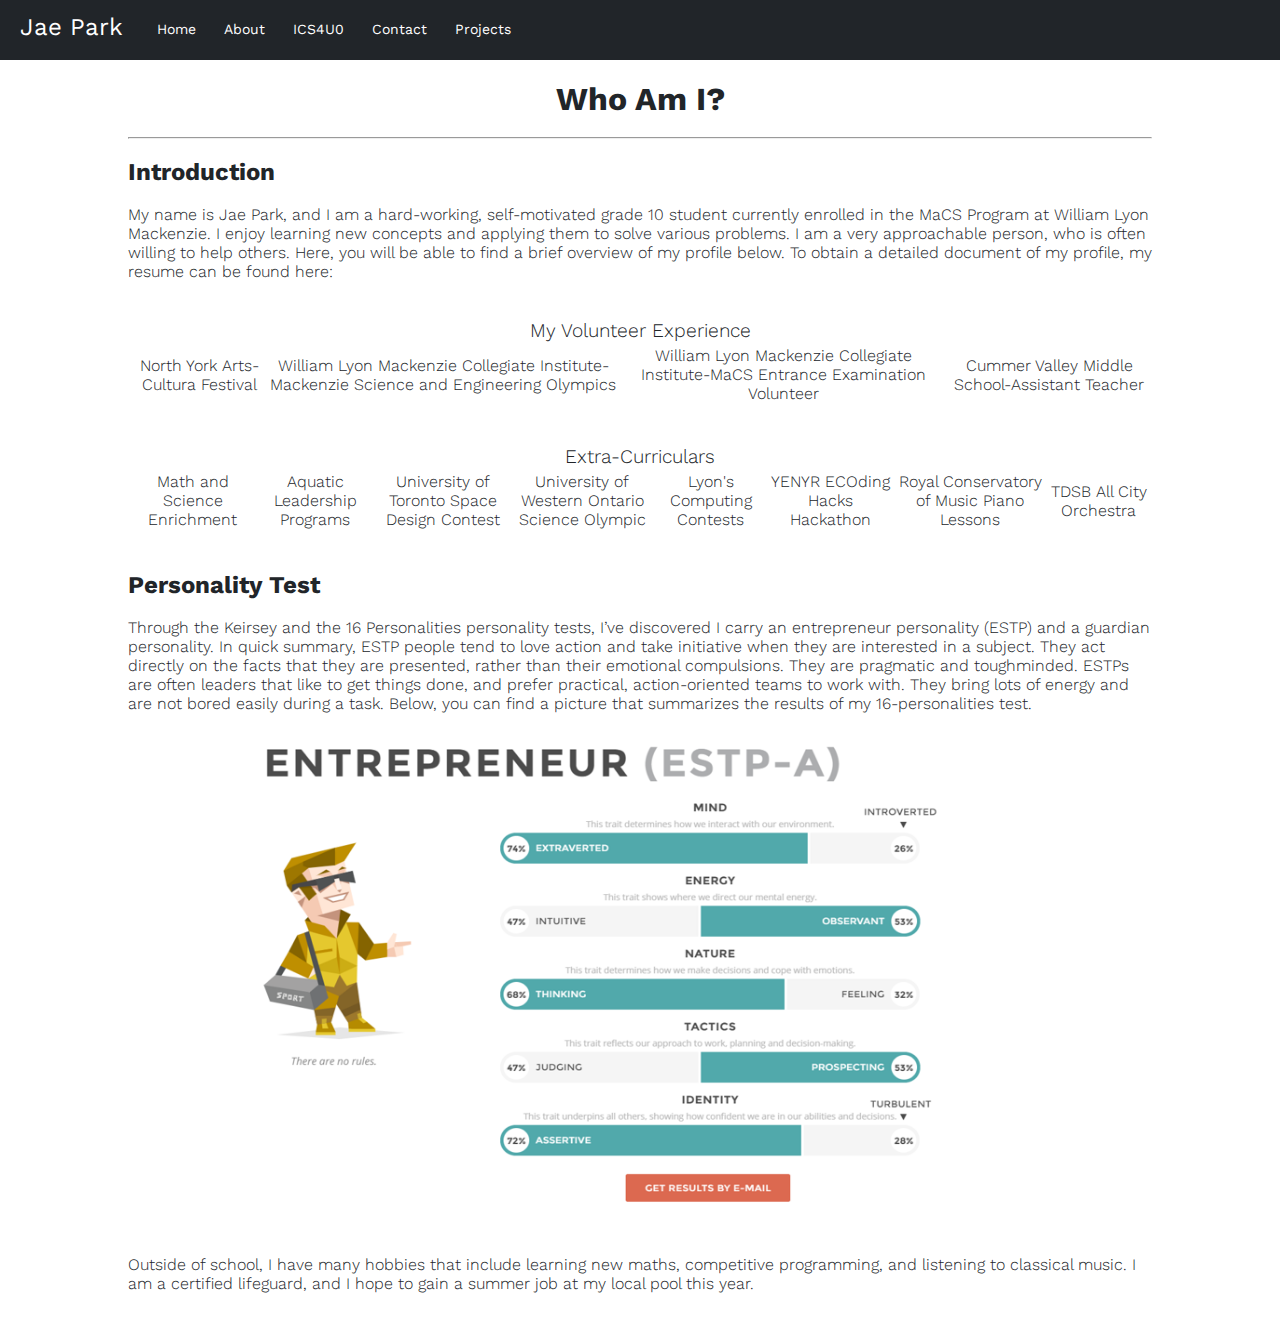
<file: about.html>
<!DOCTYPE html>
<html>
  <head>
    <style>
    table, td{
      border: 1px solid white;
    }
    </style>
    <link href="https://fonts.googleapis.com/css?family=Work+Sans:400" rel="stylesheet">
    <link href="styles.css" rel="stylesheet" type="text/css">
    <meta charset="UTF-8">
    <meta name="description" content="About Me">
    <title>Jae Park - About Me</title>
  </head>

  <body>
    <header>
      <nav>
        <p><a href = "index.html">Jae Park</a></p>
         <ul>
          <li><a href="index.html">Home</a></li>
          <li><a href="about.html">About</a></li>
          <li><a href="#">ICS4U0</a>
              <ul>
                <li><a href=ics4uo.html>Introduction</a></li>
                <li><a href="oop1.html">OOP</a></li>
                <li><a href="arrays-arraylists.html">Arrays and ArrayLists</a></li>
                <li><a href="sorting.html">Sorting</a></li>
                <li><a href="searching.html">Searching</a></li>
                <li><a href="recursion.html">Recursion</a></li>
                <li><a href="bibliography.html">Bibliography</a></li>
              </ul>
          </li>
          <li><a href="contact.html">Contact</a></li>
          <li><a href="projects.html">Projects</a><li>
        </ul>
      </nav>
    </header>

    <main>
        <h1><center>Who Am I?</center></h1>
        <br><hr><br>
        <article>
          <h2>Introduction</h2>
          <br>
          <p>
            My name is Jae Park, and I am a hard-working, self-motivated grade 10 student currently enrolled in the MaCS Program at William Lyon Mackenzie.
            I enjoy learning new concepts and applying them to solve various problems.
            I am a very approachable person, who is often willing to help others.
            Here, you will be able to find a brief overview of my profile below. To obtain a detailed document of my profile, my resume can be
            found here: <a href="resume.pdf" Download="JaegwanPark_Resume">Download here</a>
          </p>
          <br><br>
          <table>
            <caption><big>My Volunteer Experience</big></caption>
            <tr>
              <td><center>North York Arts-Cultura Festival</center></td>
              <td><center>William Lyon Mackenzie Collegiate Institute-Mackenzie Science and Engineering Olympics</center></td>
              <td><center>William Lyon Mackenzie Collegiate Institute-MaCS Entrance Examination Volunteer</center></td>
              <td><center>Cummer Valley Middle School-Assistant Teacher</center></td>
            </tr>
          </table>
          <br><br>
          <table>
            <caption><big>Extra-Curriculars</big></caption>
            <tr>
              <td><center>Math and Science Enrichment</center></td>
              <td><center>Aquatic Leadership Programs</center></td>
              <td><center>University of Toronto Space Design Contest</center></td>
              <td><center>University of Western Ontario Science Olympic</center></td>
              <td><center>Lyon's Computing Contests</center></td>
              <td><center>YENYR ECOding Hacks Hackathon</center></td>
              <td><center>Royal Conservatory of Music Piano Lessons</center></td>
              <td><center>TDSB All City Orchestra</center></td>
            </tr>
          </table>
          <br><br>
          <!-- TODO: INSERT Image of myself here  -->
        </article>

        <article>
        <h2>Personality Test</h2>
        <br>
          <p>Through the Keirsey and the 16 Personalities personality tests, I’ve discovered I carry an entrepreneur personality (ESTP) and a guardian personality. In quick summary, ESTP people tend to love action and take initiative when they are interested in a subject. They act directly on the facts that they are presented, rather than their emotional compulsions. They are pragmatic and toughminded. ESTPs are often leaders that like to get things done, and prefer practical, action-oriented teams to work with. They bring lots of energy and are not bored easily during a task. Below, you can find a picture that summarizes the results of my 16-personalities test.
          </p>
          <br>
          <center><img src="personality1.png" alt="Summary of test results"/ height="500px" width="800px"></center>
          <br>
        </article>

        <article>
          <p>
            Outside of school, I have many hobbies that include learning new maths, competitive programming, and listening to classical music.
            I am a certified lifeguard, and I hope to gain a summer job at my local pool this year.
          </p>
          <br><br>
        </article>
    </main>

  </body>
</html>
</file>
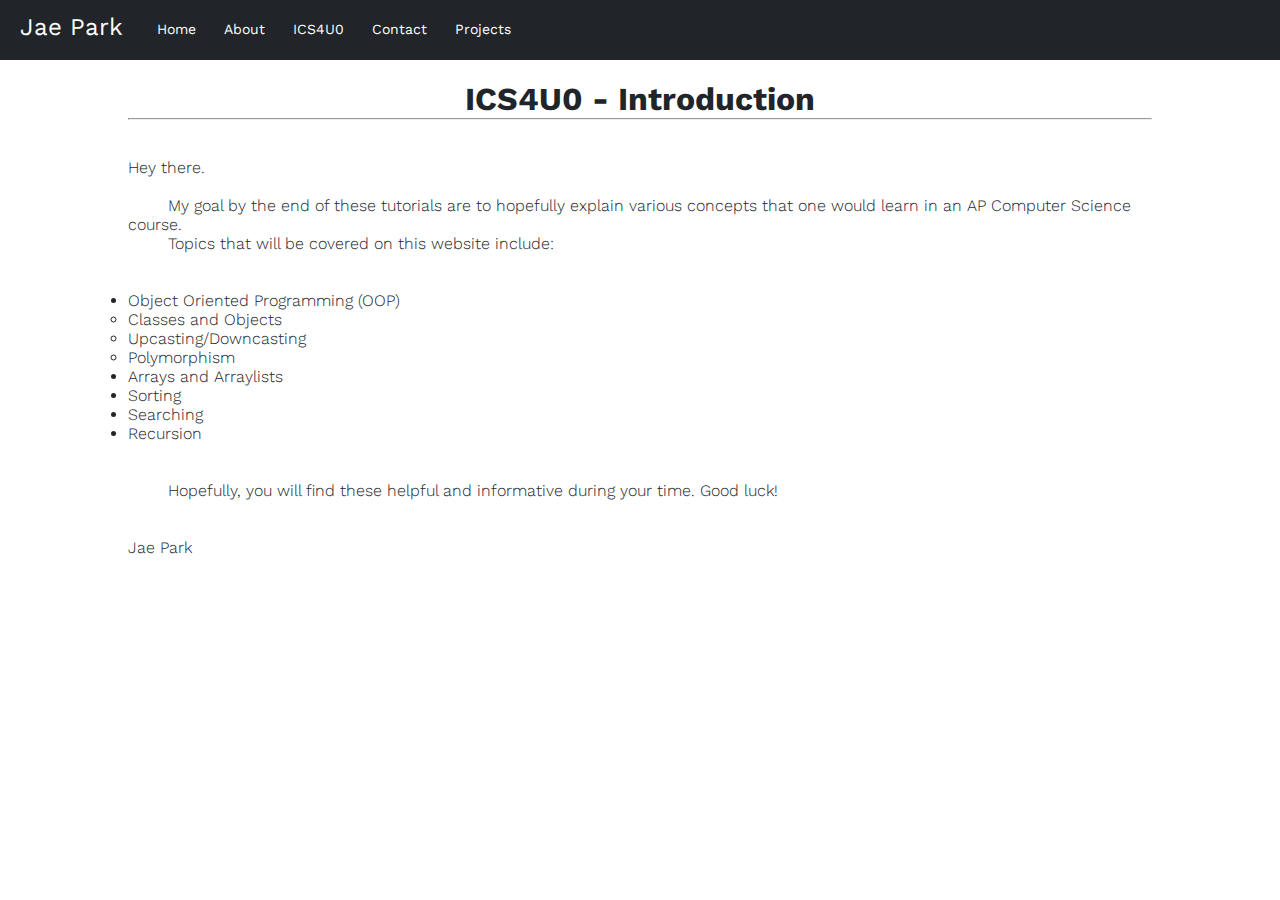
<file: ics4uo.html>
<!DOCTYPE html>
<html>
  <head>
    <link href="https://fonts.googleapis.com/css?family=Work+Sans:400" rel="stylesheet">
    <link href="style.css" rel="stylesheet" type="text/css">
    <meta charset="UTF-8">
    <meta name="description" content="ICS4U0 Tutorials">
    <title>Jae Park - ICS4U0</title>
  </head>

  <body>
    <header>
      <nav>
        <p><a href = "index.html">Jae Park</a></p>
         <ul>
          <li><a href="index.html">Home</a></li>
          <li><a href="about.html">About</a></li>
          <li><a href="#">ICS4U0</a>
              <ul>
                <li><a href=ics4uo.html>Introduction</a></li>
                <li><a href="oop1.html">OOP</a></li>
                <li><a href="arrays-arraylists.html">Arrays and ArrayLists</a></li>
                <li><a href="sorting.html">Sorting</a></li>
                <li><a href="searching.html">Searching</a></li>
                <li><a href="recursion.html">Recursion</a></li>
                <li><a href="bibliography.html">Bibliography</a></li>
              </ul>
          </li>
          <li><a href="contact.html">Contact</a></li>
          <li><a href="projects.html">Projects</a><li>
        </ul>
      </nav>
    </header>

    <main>
        <h1><center>ICS4U0 - Introduction</center></h1>
          <hr>
          <br><br>
          <article>
            <p>Hey there.</p>
          <br>
            <p class="tab">My goal by the end of these tutorials are to hopefully explain various concepts that one would learn in an AP Computer Science course.</p>
            <p class="tab">Topics that will be covered on this website include:</p>
            <br><br>
            <ul>
              <li>
                Object Oriented Programming (OOP)
                <ul>
                  <li>Classes and Objects</li>
                  <li>Upcasting/Downcasting</li>
                  <li>Polymorphism</li>
                </ul>
              </li>
              <li> Arrays and Arraylists </li>
              <li> Sorting </li>
              <li> Searching </li>
              <li> Recursion </li>
            </ul>
            <br><br>
            <p class="tab">Hopefully, you will find these helpful and informative during your time. Good luck!</p>
            <br><br>
            <p> Jae Park </p>
          </article>
    </main>
  </body>
</html>
</file>
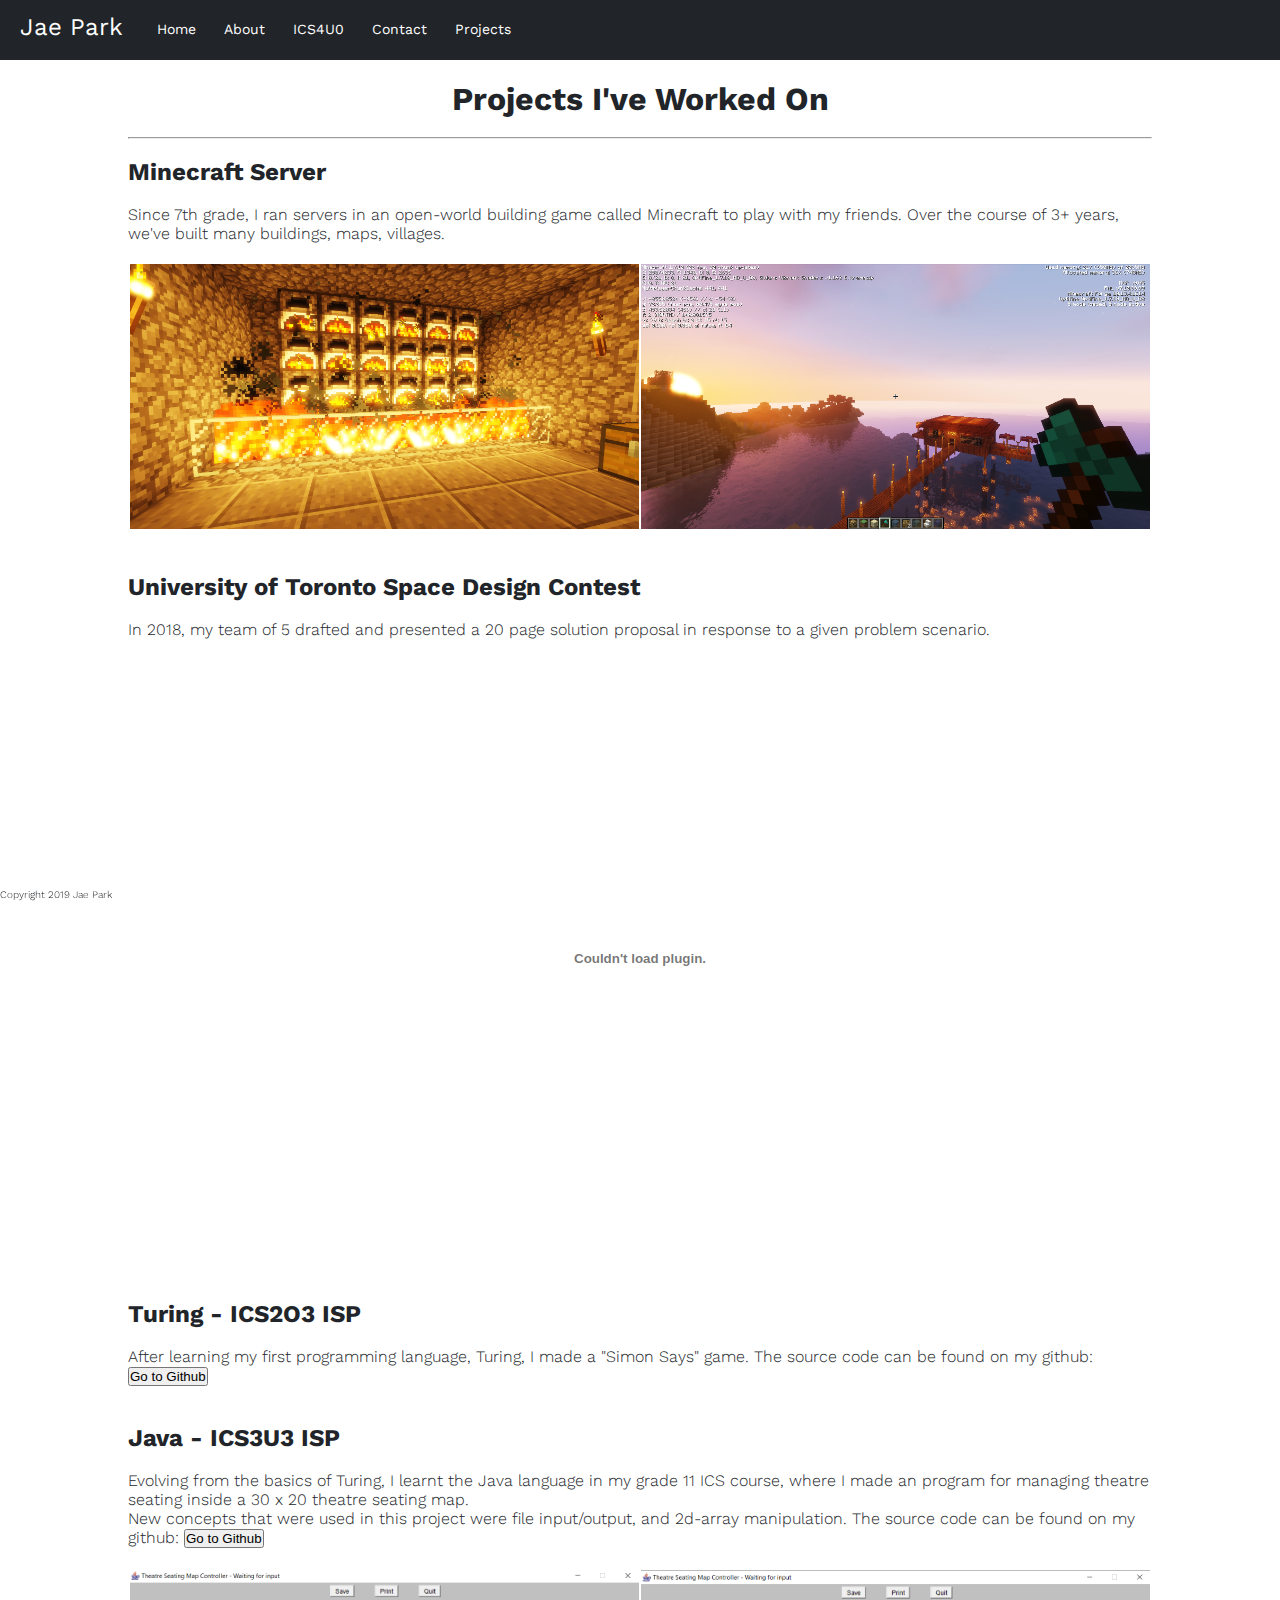
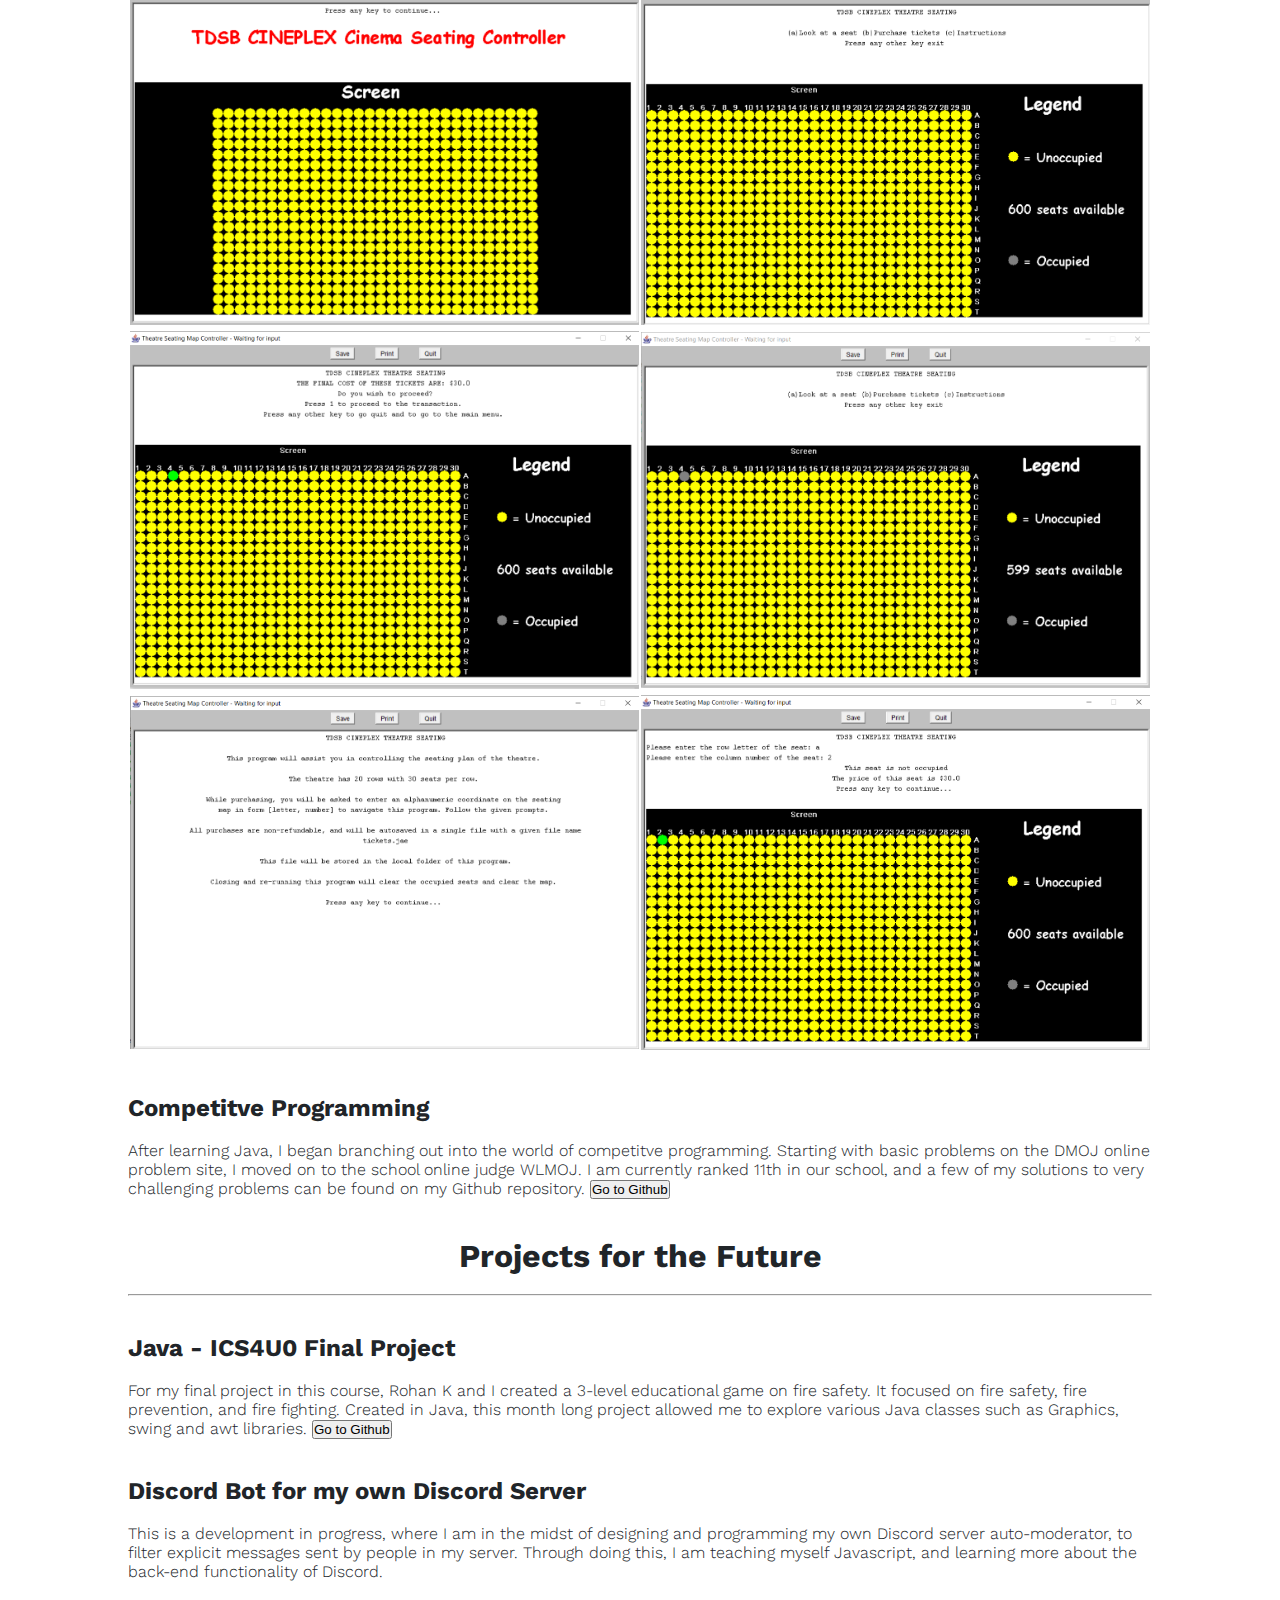
<file: projects.html>
<!DOCTYPE html>
<html>
  <head>
    <link href="https://fonts.googleapis.com/css?family=Work+Sans:400" rel="stylesheet">
    <link href="style.css" rel="stylesheet" type="text/css">
    <meta charset="UTF-8">
    <meta name="description" content="Projects">
    <title>Projects</title>
  </head>

<body>
  <header>
    <nav>
      <p><a href = "index.html">Jae Park</a></p>
       <ul>
        <li><a href="index.html">Home</a></li>
        <li><a href="about.html">About</a></li>
        <li><a href="#">ICS4U0</a>
            <ul>
              <li><a href=ics4uo.html>Introduction</a></li>
              <li><a href="oop1.html">OOP</a></li>
              <li><a href="arrays-arraylists.html">Arrays and ArrayLists</a></li>
              <li><a href="sorting.html">Sorting</a></li>
              <li><a href="searching.html">Searching</a></li>
              <li><a href="recursion.html">Recursion</a></li>
              <li><a href="bibliography.html">Bibliography</a></li>
            </ul>
        </li>
        <li><a href="contact.html">Contact</a></li>
        <li><a href="projects.html">Projects</a><li>
      </ul>
    </nav>
  </header>

  <main>
    <h1><center>Projects I've Worked On<center></h1>
    <br><hr><br>
    <h2>Minecraft Server</h2>
    <br>
    <article>
      <p>
      Since 7th grade, I ran servers in an open-world building game called Minecraft to play with my friends.
      Over the course of 3+ years, we've built many buildings, maps, villages.
      </p>
      <br>
      <center><table>
        <tr>
          <td>
            <img src="mc2.png" alt="Screenshot of Mincraft"/>
          </td>
          <td>
            <img src="mc3.png" alt="Screenshot of Gameplay">
          </td>
        </tr>
      </table></center>
    </article>
    <br><br>
    <h2>University of Toronto Space Design Contest</h2>
    <br>
    <article>
      <p>
        In 2018, my team of 5 drafted and presented a 20 page solution proposal in response to a given problem scenario.
      </p>
      <br>
        <embed src="utsdc.pdf#toolbar=0" type="application/pdf" width="100%" height="600px"/>
    </article>
    <br><br>
    <h2>Turing - ICS2O3 ISP</h2>
    <br>
    <article>
      <p>
        After learning my first programming language, Turing, I made a "Simon Says" game. The source code can be found on my github:
        <a href="https://github.com/thejammerr/ICS2O3" target="_blank"><button type="button">Go to Github</button></a>
      </p>
    </article>
    <br><br>
    <h2>Java - ICS3U3 ISP</h2>
    <br>
    <article>
      <p>
        Evolving from the basics of Turing, I learnt the Java language in my grade 11 ICS course, where I made an program for managing
        theatre seating inside a 30 x 20 theatre seating map.
      </p>
      <p>
        New concepts that were used in this project were file input/output, and 2d-array manipulation. The source code can be found on my github:
        <a href="https://github.com/thejammerr/ICS3U3" target="_blank"><button type="button">Go to Github</button></a>
      </p>
      <br>
      <center><table>
        <tr>
          <td>
            <img src="isp3-1.PNG" alt="Screenshot1"/>
          </td>
          <td>
            <img src="isp3-2.PNG" alt="Screenshot2">
          </td>
        </tr>
        <tr>
          <td>
            <img src="isp3-3.PNG" alt="Screenshot3">
          </td>
          <td>
            <img src="isp-4.PNG" alt="Screenshot4">
          </td>
        </tr>
        <tr>
          <td>
            <img src="isp3-5.PNG" alt="Screenshot5">
          </td>
          <td>
            <img src="isp3-6.PNG" alt="Screenshot6">
          </td>
        </tr>
      </table></center>
    </article>
    <br><br>
    <h2>Competitve Programming</h2>
    <br>
    <article>
      <p>
        After learning Java, I began branching out into the world of competitve programming. Starting with basic problems on the DMOJ
        online problem site, I moved on to the school online judge WLMOJ. I am currently ranked 11th in our school, and a few of my
        solutions to very challenging problems can be found on my Github repository.
        <a href="https://github.com/thejammerr/WLMOJ" target="_blank"><button type="button">Go to Github</button></a>
      </p>
    </article>
    <br><br>
    <h1><center>Projects for the Future<center></h1>
    <br><hr><br><br>
    <h2>Java - ICS4U0 Final Project</h2>
    <br>
    <article>
      <p>
        For my final project in this course, Rohan K and I created a 3-level educational game on fire safety. It focused on
        fire safety, fire prevention, and fire fighting. Created in Java, this month long project allowed me to explore various Java classes such as
        Graphics, swing and awt libraries.
        <a href="https://github.com/thejammerr/DefeatTheHeat" target="_blank"><button type="button">Go to Github</button></a>
      </p>
      <br><br>
    </article>
    <h2>Discord Bot for my own Discord Server</h2>
    <br>
    <article>
      <p>
        This is a development in progress, where I am in the midst of designing and programming my own Discord server auto-moderator,
        to filter explicit messages sent by people in my server. Through doing this, I am teaching myself Javascript, and learning more
        about the back-end functionality of Discord.
      </p>
      <br><br>
    </article>
  </main>

  <footer>
    <p>
      Copyright 2019 Jae Park
    </p>
  </footer>
</body>
</html>
</file>
<file: styles.css>
*{
  margin:0;
  padding:0;
}


body{
  background-color: white;
  background-attachment:fixed;
}

nav{
  position:fixed;
  top:0px;
  width:100%;
  height: 60px;
  background-color: #212529;
}

main{
  color:#212529;
  font-family:'Work Sans',sans-serif;
  font-weight:300;
  font-size:16px;
}

main{
  width:80%;
  margin: 0 auto;
  margin-top: 80px;
}

.format ul{
  list-style: none;
}

.format ul li a{
  text-decoration: none;
  color:white;
}

.tab{
  text-indent: 40px;
}

nav p{
  font-family:'Work Sans',sans-serif;
  font-weight:400;
  color:#222;
  font-size:24px;
  line-height: 55px;
  float:left;
  padding:0px 20px;
}

nav p a{
  text-decoration: none;
  color:white;
}

nav ul{
  float:left;
}

nav ul li{
  float:left;
  list-style: none;
  position:relative;
}

nav ul li a{
  display:block;
  font-family:'Work Sans',sans-serif;
  color:white;
  font-size:14px;
  padding: 21px 14px;
  text-decoration: none;
}

nav ul li ul{
  display:none;
  position:absolute;
  background-color:#212529;
  padding:10px;
  border-radius:0px 0px 4px 4px;
}

nav ul li:hover ul{
  display:block;
}

nav ul li ul li{
  width:180px;
  border-radius:4px;
}

nav ul li ul li a{
  padding:8px 14px
}

nav ul li ul li a:hover{
  background-color: #3d454c;
}

main article p a{
  text-decoration:none;
  color: white;
}
footer{
  display:block;
}

main table tr td a img{
  border: 0;
  vertical-align: middle;
  width:250px;
  height:250px;
  border: 2px solid white;
  float: right;
}

img:hover{
  opacity: 0.5;
}
</file>
<file: style.css>
*{
  margin:0;
  padding:0;
}


body{
  background-color: white;
  background-attachment:fixed;
}

nav{
  position:fixed;
  top:0px;
  width:100%;
  height: 60px;
  background-color: #212529;
}

main{
  color:#212529;
  font-family:'Work Sans',sans-serif;
  font-weight:300;
  font-size:16px;
}

main{
  width:80%;
  margin: 0 auto;
  margin-top: 80px;
}

pre.prettyprint {
  display: block;
  background-color: #f8f8f8;
  white-space:pre-wrap;
}

code.segment{
  font-size: 87.5%;
    color: #e83e8c;
    word-break: break-word;
}

.format ul{
  list-style: none;
}

.format ul li a{
  text-decoration: none;
  color:white;
}

.tab{
  text-indent: 40px;
}

nav p{
  font-family:'Work Sans',sans-serif;
  font-weight:400;
  color:#222;
  font-size:24px;
  line-height: 55px;
  float:left;
  padding:0px 20px;
}

nav p a{
  text-decoration: none;
  color:white;
}

nav ul{
  float:left;
}

nav ul li{
  float:left;
  list-style: none;
  position:relative;
}

nav ul li a{
  display:block;
  font-family:'Work Sans',sans-serif;
  color:white;
  font-size:14px;
  padding: 21px 14px;
  text-decoration: none;
}

nav ul li ul{
  display:none;
  position:absolute;
  background-color:#212529;
  padding:10px;
  border-radius:0px 0px 4px 4px;
}

nav ul li:hover ul{
  display:block;
}

nav ul li ul li{
  width:180px;
  border-radius:4px;
}

nav ul li ul li a{
  padding:8px 14px
}

nav ul li ul li a:hover{
  background-color: #3d454c;
}

main article table tr td img{
  max-width:100%;
}

footer{
  position: fixed;
  bottom: 0;
  width: 100%;
  color:#212529;
  font-family:'Work Sans',sans-serif;
  font-weight:300;
  font-size:10px;
}
</file>
